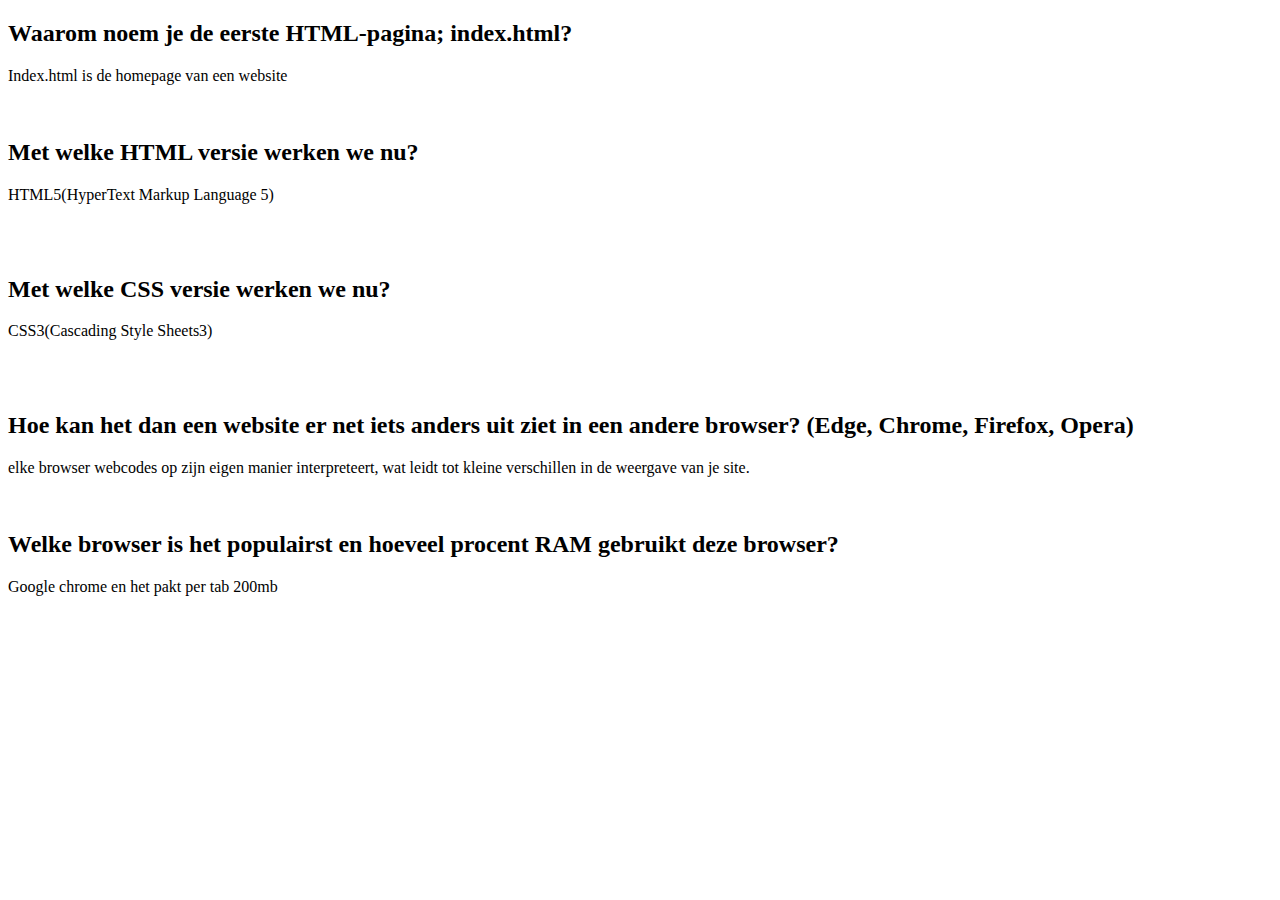
<file: week2/opdracht 2.3/index.html>
<!DOCTYPE html>
<html lang="en">
<head>
    <meta charset="UTF-8">
    <meta name="viewport" content="width=device-width, initial-scale=1.0">
    <title>Document</title>
</head>
<body>
    <h2>Waarom noem je de eerste HTML-pagina; index.html?
    </h2>
    
    <p>Index.html is de homepage van een website</p>
   <br><h2>Met welke HTML versie werken we nu?
</h2> 
   <p>HTML5(HyperText Markup Language 5) </p> <br>
   <br>
   <h2>Met welke CSS versie werken we nu?
</h2>
   <p>CSS3(Cascading Style Sheets3)</p><br>
   <br>
   <h2>Hoe kan het dan een website er net iets anders uit ziet in een andere browser? (Edge, Chrome, Firefox, Opera)</h2>
   <p>elke browser webcodes op zijn eigen manier interpreteert, wat leidt tot kleine verschillen in de weergave van je site.</p><br>
   <h2>Welke browser is het populairst en hoeveel procent RAM gebruikt deze browser?</h2>
   <p>Google chrome en het pakt per tab 200mb </p>
</body>
</html>
</file>
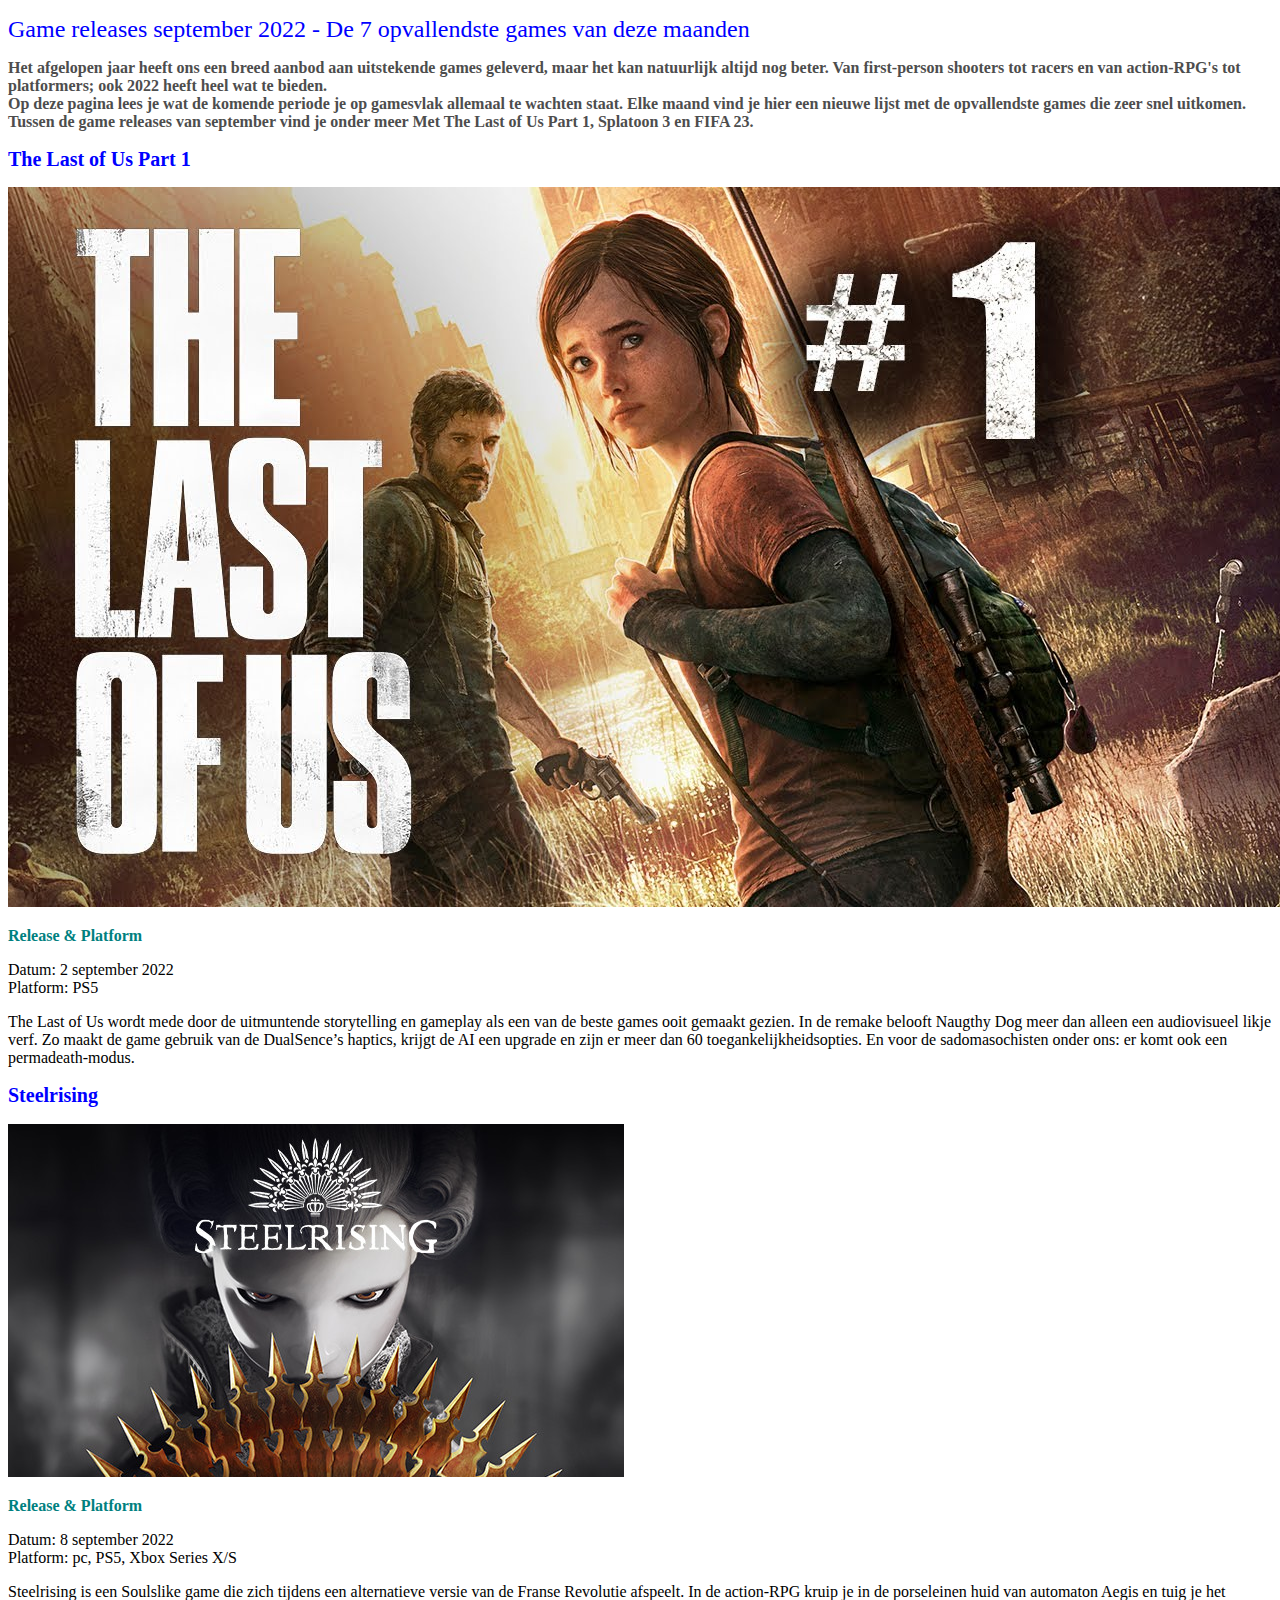
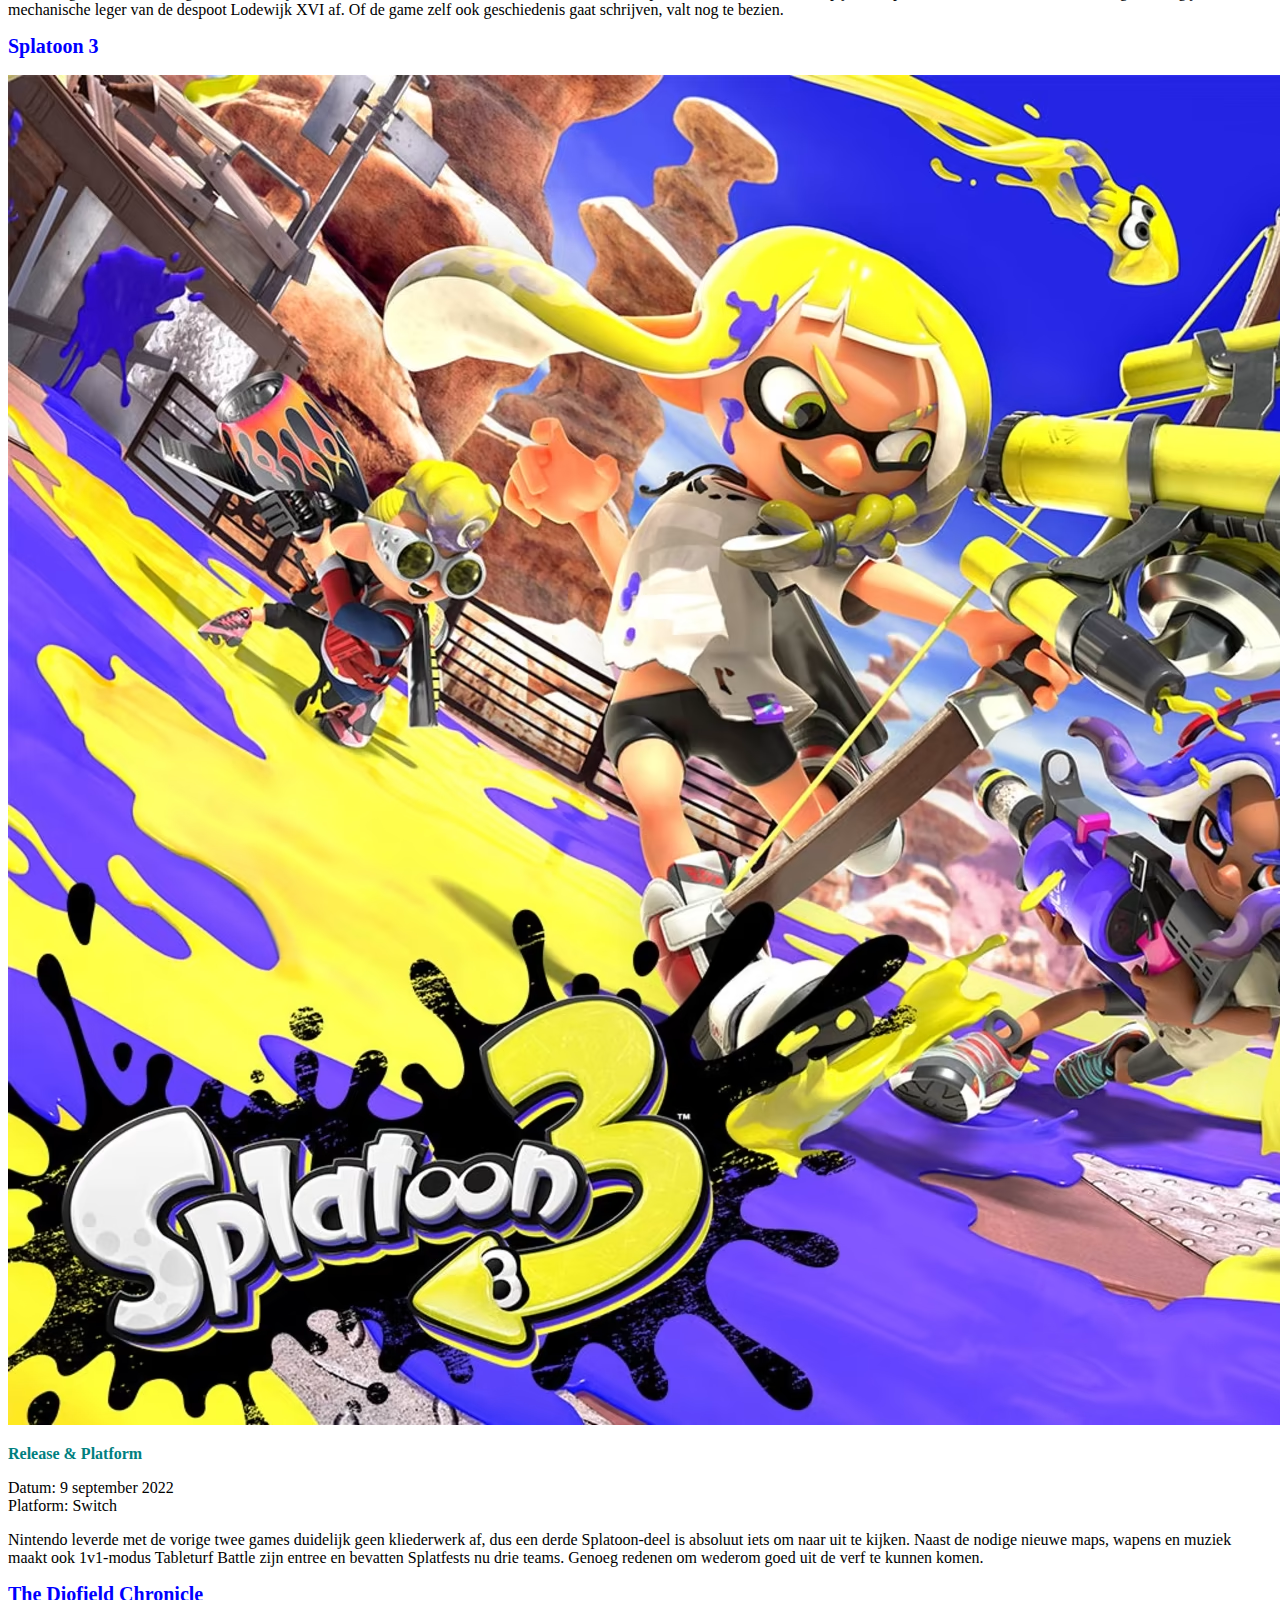
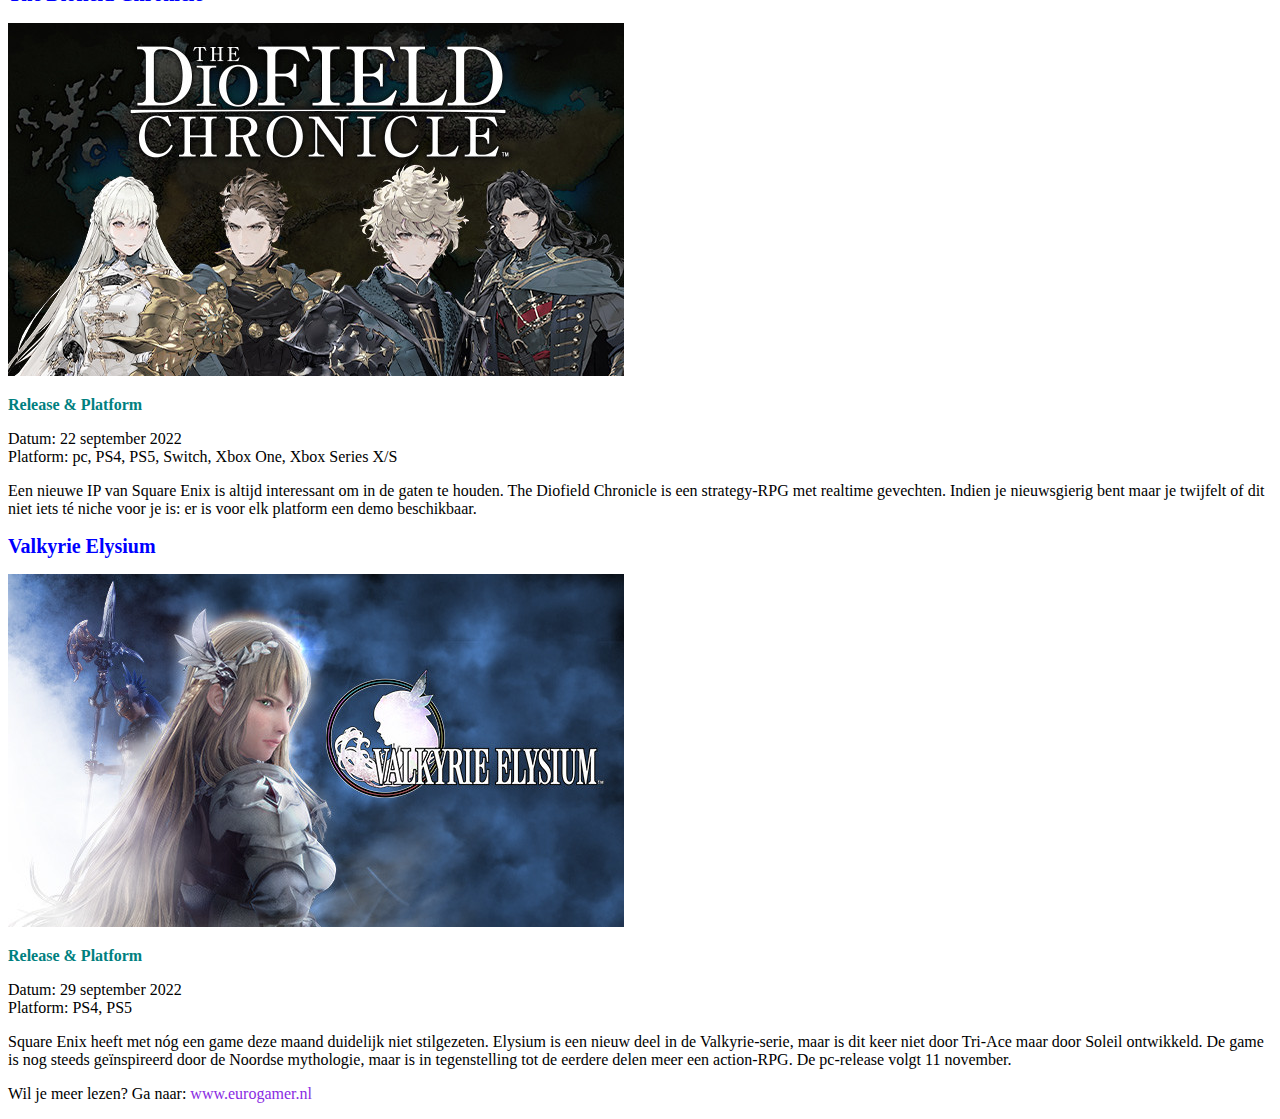
<file: week4/4.1/index.html>
<!DOCTYPE html>
<html lang="en">

<head>
   </style> <meta charset="UTF-8">
    <meta http-equiv="X-UA-Compatible" content="IE=edge">
    <meta name="viewport" content="width=device-width, initial-scale=1.0">
    <link rel="stylesheet" href="style.css">
    <title>Opdracht 4.1 - Font & Color</title>
</head>
<body>
    <main>
        <header>
            <h1>Game releases september 2022 - De 7 opvallendste games van deze maanden</h1>

            <p0>Het afgelopen jaar heeft ons een breed aanbod aan uitstekende games geleverd, maar het kan natuurlijk
                altijd nog beter. Van first-person shooters tot racers en van action-RPG's tot platformers; ook 2022
                heeft heel wat te bieden.
                <br>
                Op deze pagina lees je wat de komende periode je op gamesvlak allemaal te wachten staat. Elke maand vind
                je hier
                een nieuwe lijst met de opvallendste games die zeer snel uitkomen. Tussen de game releases van september
                vind je onder meer Met The Last of Us Part 1, Splatoon 3 en FIFA 23.
            </p>
        </header>
        <section>
            <article>
                <h2>The Last of Us Part 1</h2>
                <img src="./img/lastpart.jpeg" alt="The last part of us part 1">
                <h3>Release & Platform</h3>
                <p>Datum: 2 september 2022 <br>
                    Platform: PS5</p>
                <p>
                    The Last of Us wordt mede door de uitmuntende storytelling en gameplay als een van de beste games
                    ooit
                    gemaakt gezien. In de remake belooft Naugthy Dog meer dan alleen een audiovisueel likje verf. Zo
                    maakt
                    de game
                    gebruik van de DualSence’s haptics, krijgt de AI een upgrade en zijn er meer dan 60
                    toegankelijkheidsopties. En
                    voor de sadomasochisten onder ons: er komt ook een permadeath-modus.
                </p>
            </article>
            <article>
                <h2>Steelrising</h2>
                <img src="./img/steelrising.jpeg" alt="Steelrising">
                <h3>Release & Platform</h3>
                <p>Datum: 8 september 2022 <br>
                    Platform: pc, PS5, Xbox Series X/S</p>
                <p>Steelrising is een Soulslike game die zich tijdens een alternatieve versie van de Franse Revolutie
                    afspeelt. In de action-RPG kruip je in de porseleinen huid van automaton Aegis en tuig je het
                    mechanische leger van
                    de despoot Lodewijk XVI af. Of de game zelf ook geschiedenis gaat schrijven, valt nog te bezien.</p>
            </article>
            <article>
                <h2>Splatoon 3</h2>
                <img src="./img/platoon3.avif" alt="Splatoon 3">
                <h3>Release & Platform</h3>
                <p>Datum: 9 september 2022 <br>
                    Platform: Switch</p>
                <p> Nintendo leverde met de vorige twee games duidelijk geen kliederwerk af, dus een derde Splatoon-deel
                    is
                    absoluut iets om naar uit te kijken. Naast de nodige nieuwe maps, wapens en muziek maakt ook
                    1v1-modus
                    Tableturf
                    Battle zijn entree en bevatten Splatfests nu drie teams. Genoeg redenen om wederom goed uit de verf
                    te
                    kunnen komen.
                </p>
            </article>
            <article>
                <h2>The Diofield Chronicle</h2>
                <img src="./img/diofield.jpeg" alt="The Diofield Chronicle">
                <h3>Release & Platform</h3>
                <p>Datum: 22 september 2022 <br>
                    Platform: pc, PS4, PS5, Switch, Xbox One, Xbox Series X/S</p>
                <p>Een nieuwe IP van Square Enix is altijd interessant om in de gaten te houden. The Diofield Chronicle
                    is
                    een strategy-RPG met realtime gevechten. Indien je nieuwsgierig bent maar je twijfelt of dit niet
                    iets
                    té
                    niche voor je is: er is voor elk platform een demo beschikbaar.</p>
            </article>
            <article>
                <h2>Valkyrie Elysium</h2>
                <img src="./img/valkyrie.jpeg" alt="Valkyrie Elysium">
                <h3>Release & Platform</h3>
                <p>Datum: 29 september 2022 <br>
                    Platform: PS4, PS5</p>
                <p>Square Enix heeft met nóg een game deze maand duidelijk niet stilgezeten. Elysium is een nieuw deel
                    in de
                    Valkyrie-serie, maar is dit keer niet door Tri-Ace maar door Soleil ontwikkeld. De game is nog
                    steeds
                    geïnspireerd door de Noordse mythologie, maar is in tegenstelling tot de eerdere delen meer een
                    action-RPG.
                    De pc-release volgt 11 november.</p>
            </article>

            <p>Wil je meer lezen? Ga naar:
                <a href="https://www.eurogamer.nl/game-releases-de-opvallendste-games-van-deze-maand">www.eurogamer.nl</a>
            </p>
        </section>

    </main>

</body>

</html>
</file>
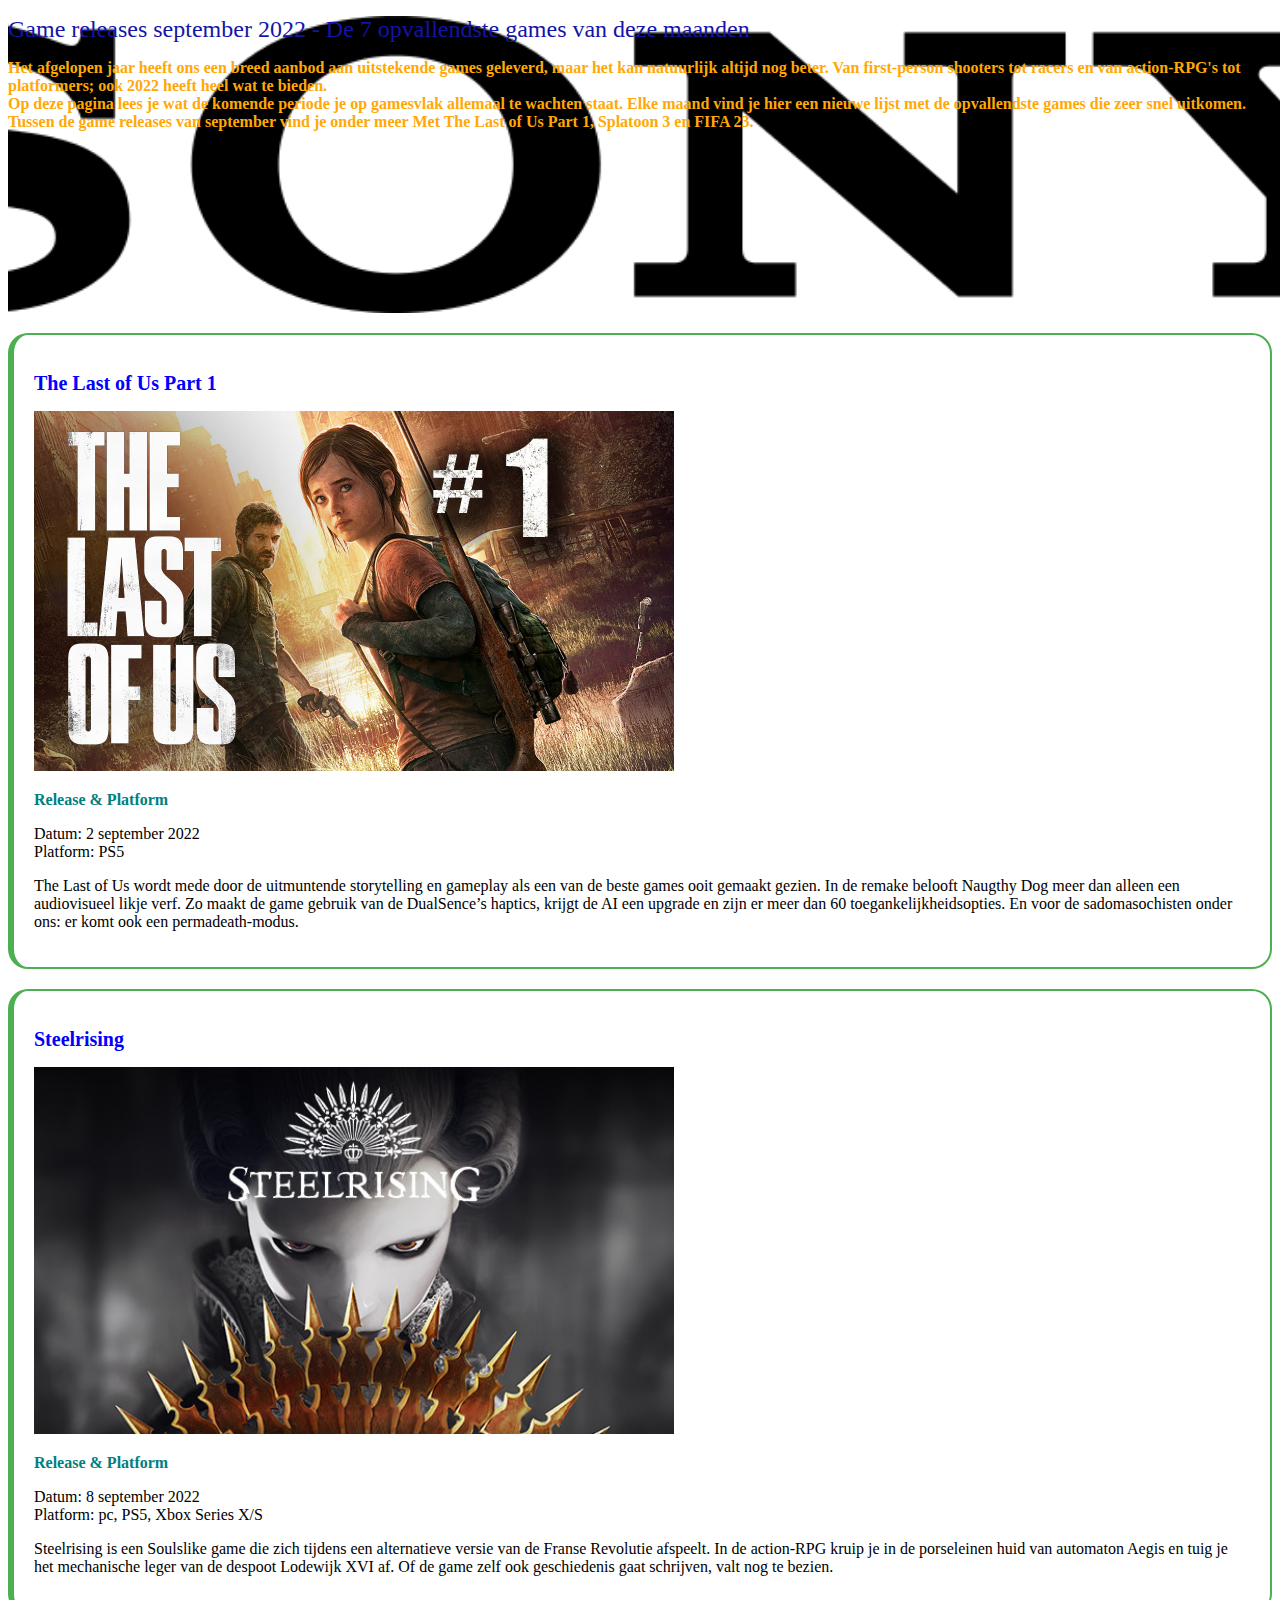
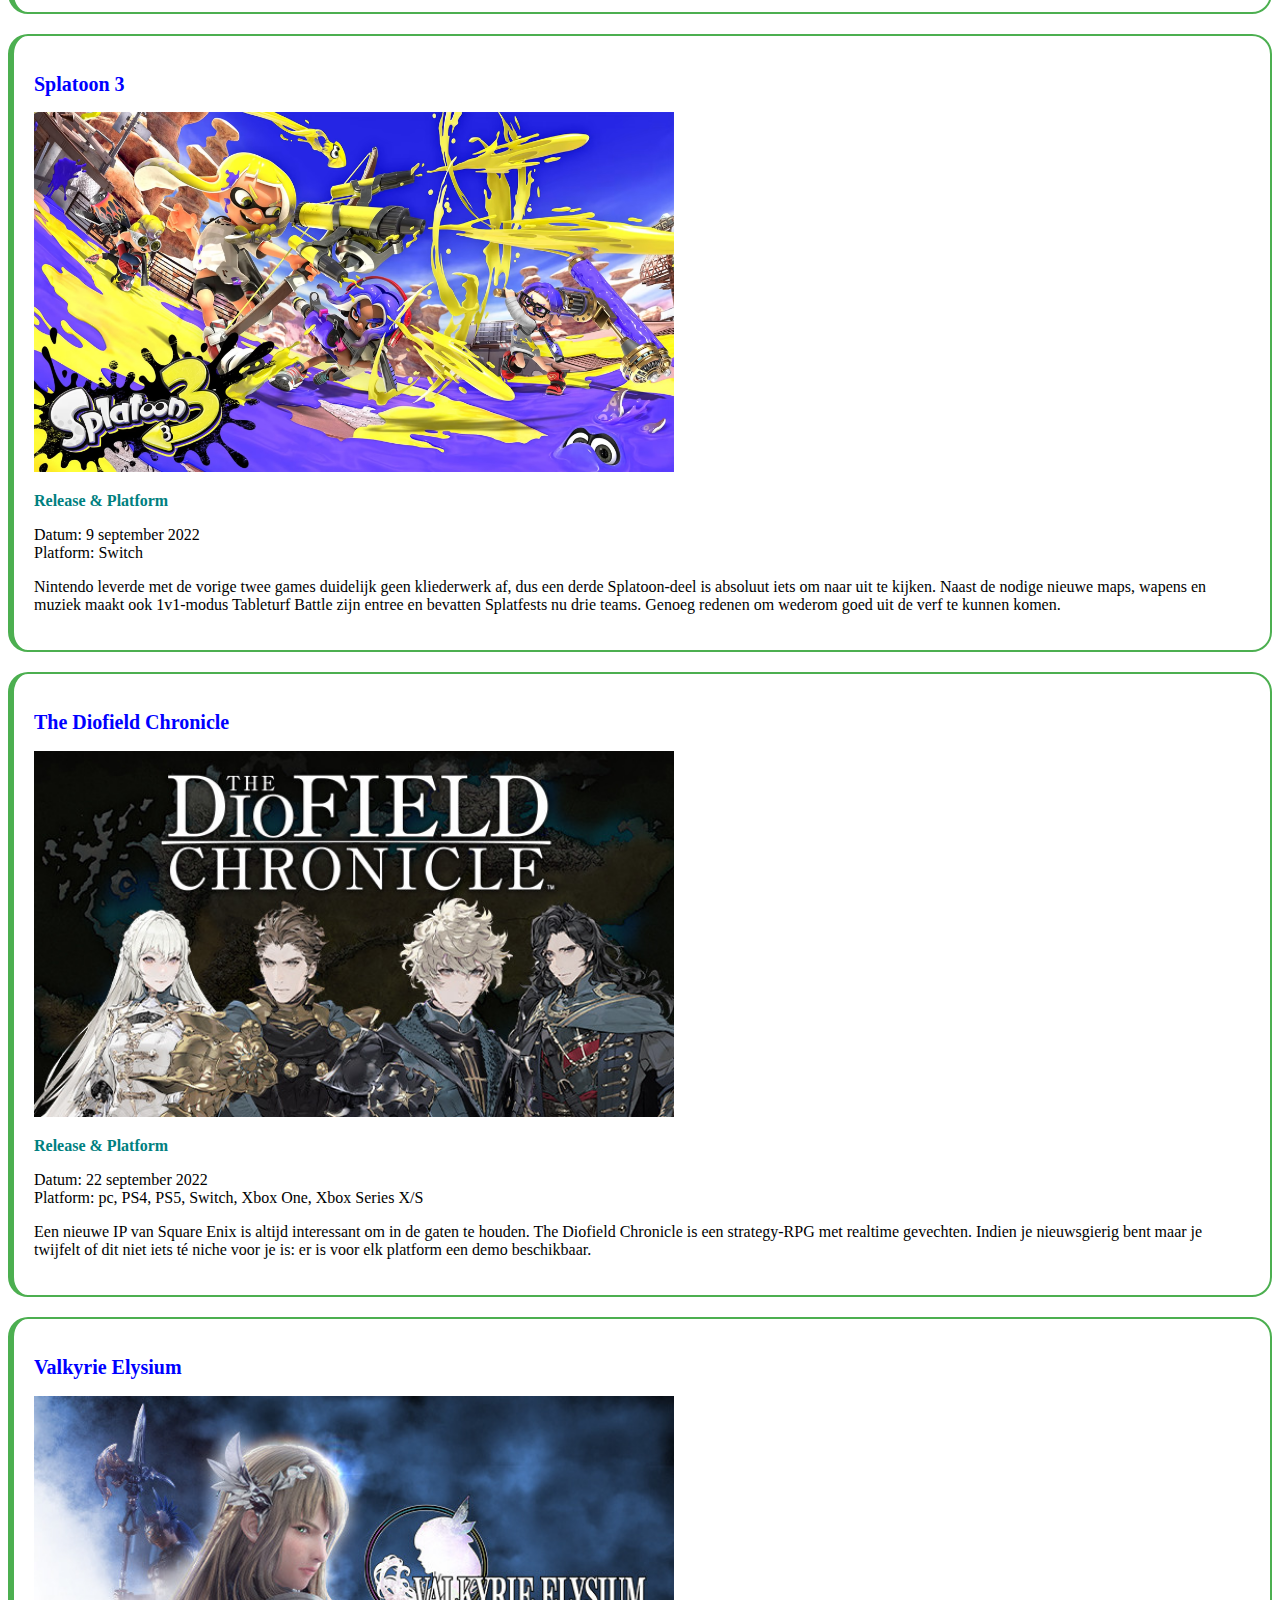
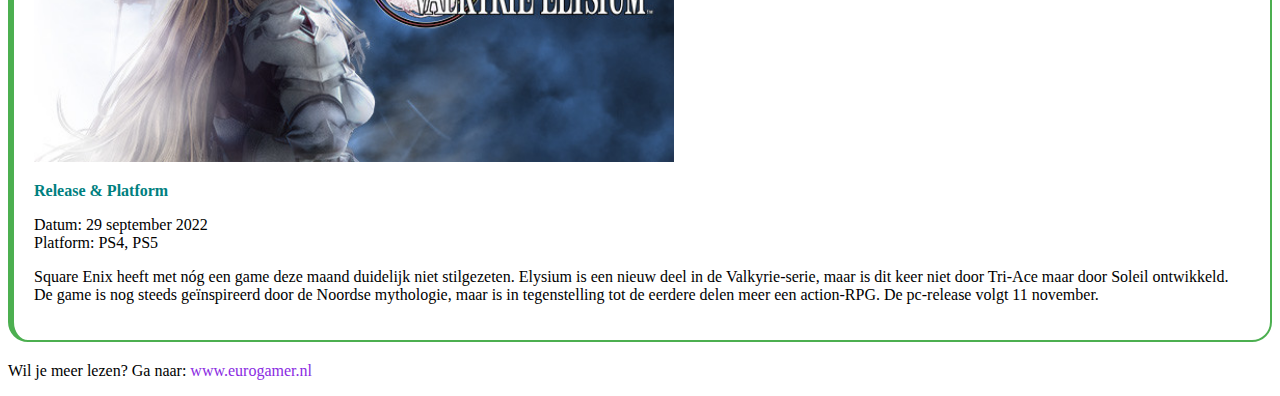
<file: week4/4.2/index.html>
<!DOCTYPE html>
<html lang="en">

<head>
   </style> <meta charset="UTF-8">
    <meta http-equiv="X-UA-Compatible" content="IE=edge">
    <meta name="viewport" content="width=device-width, initial-scale=1.0">
    <link rel="stylesheet" href="style.css">
    <title>Opdracht 4.1 - Font & Color</title>
</head>
<body>
    <main>
      <header>
            <h1>Game releases september 2022 - De 7 opvallendste games van deze maanden</h1>

            <p0>Het afgelopen jaar heeft ons een breed aanbod aan uitstekende games geleverd, maar het kan natuurlijk
                altijd nog beter. Van first-person shooters tot racers en van action-RPG's tot platformers; ook 2022
                heeft heel wat te bieden.
                <br>
                Op deze pagina lees je wat de komende periode je op gamesvlak allemaal te wachten staat. Elke maand vind
                je hier
                een nieuwe lijst met de opvallendste games die zeer snel uitkomen. Tussen de game releases van september
                vind je onder meer Met The Last of Us Part 1, Splatoon 3 en FIFA 23.
            </p>
        </header>
        <section>
            <article>
                <h2>The Last of Us Part 1</h2>
                <img src="./img/lastpart.jpeg" alt="The last part of us part 1">
                <h3>Release & Platform</h3>
                <p>Datum: 2 september 2022 <br>
                    Platform: PS5</p>
                <p>
                    The Last of Us wordt mede door de uitmuntende storytelling en gameplay als een van de beste games
                    ooit
                    gemaakt gezien. In de remake belooft Naugthy Dog meer dan alleen een audiovisueel likje verf. Zo
                    maakt
                    de game
                    gebruik van de DualSence’s haptics, krijgt de AI een upgrade en zijn er meer dan 60
                    toegankelijkheidsopties. En
                    voor de sadomasochisten onder ons: er komt ook een permadeath-modus.
                </p>
            </article>
            <article>
                <h2>Steelrising</h2>
                <img src="./img/steelrising.jpeg" alt="Steelrising">
                <h3>Release & Platform</h3>
                <p>Datum: 8 september 2022 <br>
                    Platform: pc, PS5, Xbox Series X/S</p>
                <p>Steelrising is een Soulslike game die zich tijdens een alternatieve versie van de Franse Revolutie
                    afspeelt. In de action-RPG kruip je in de porseleinen huid van automaton Aegis en tuig je het
                    mechanische leger van
                    de despoot Lodewijk XVI af. Of de game zelf ook geschiedenis gaat schrijven, valt nog te bezien.</p>
            </article>
            <article>
                <h2>Splatoon 3</h2>
                <img src="./img/platoon3.avif" alt="Splatoon 3">
                <h3>Release & Platform</h3>
                <p>Datum: 9 september 2022 <br>
                    Platform: Switch</p>
                <p> Nintendo leverde met de vorige twee games duidelijk geen kliederwerk af, dus een derde Splatoon-deel
                    is
                    absoluut iets om naar uit te kijken. Naast de nodige nieuwe maps, wapens en muziek maakt ook
                    1v1-modus
                    Tableturf
                    Battle zijn entree en bevatten Splatfests nu drie teams. Genoeg redenen om wederom goed uit de verf
                    te
                    kunnen komen.
                </p>
            </article>
            <article>
                <h2>The Diofield Chronicle</h2>
                <img src="./img/diofield.jpeg" alt="The Diofield Chronicle">
                <h3>Release & Platform</h3>
                <p>Datum: 22 september 2022 <br>
                    Platform: pc, PS4, PS5, Switch, Xbox One, Xbox Series X/S</p>
                <p>Een nieuwe IP van Square Enix is altijd interessant om in de gaten te houden. The Diofield Chronicle
                    is
                    een strategy-RPG met realtime gevechten. Indien je nieuwsgierig bent maar je twijfelt of dit niet
                    iets
                    té
                    niche voor je is: er is voor elk platform een demo beschikbaar.</p>
            </article>
            <article>
                <h2>Valkyrie Elysium</h2>
                <img src="./img/valkyrie.jpeg" alt="Valkyrie Elysium">
                <h3>Release & Platform</h3>
                <p>Datum: 29 september 2022 <br>
                    Platform: PS4, PS5</p>
                <p>Square Enix heeft met nóg een game deze maand duidelijk niet stilgezeten. Elysium is een nieuw deel
                    in de
                    Valkyrie-serie, maar is dit keer niet door Tri-Ace maar door Soleil ontwikkeld. De game is nog
                    steeds
                    geïnspireerd door de Noordse mythologie, maar is in tegenstelling tot de eerdere delen meer een
                    action-RPG.
                    De pc-release volgt 11 november.</p>
            </article>

            <p>Wil je meer lezen? Ga naar:
                <a href="https://www.eurogamer.nl/game-releases-de-opvallendste-games-van-deze-maand">www.eurogamer.nl</a>
            </p>
        </section>

    </main>

</body>

</html>
</file>
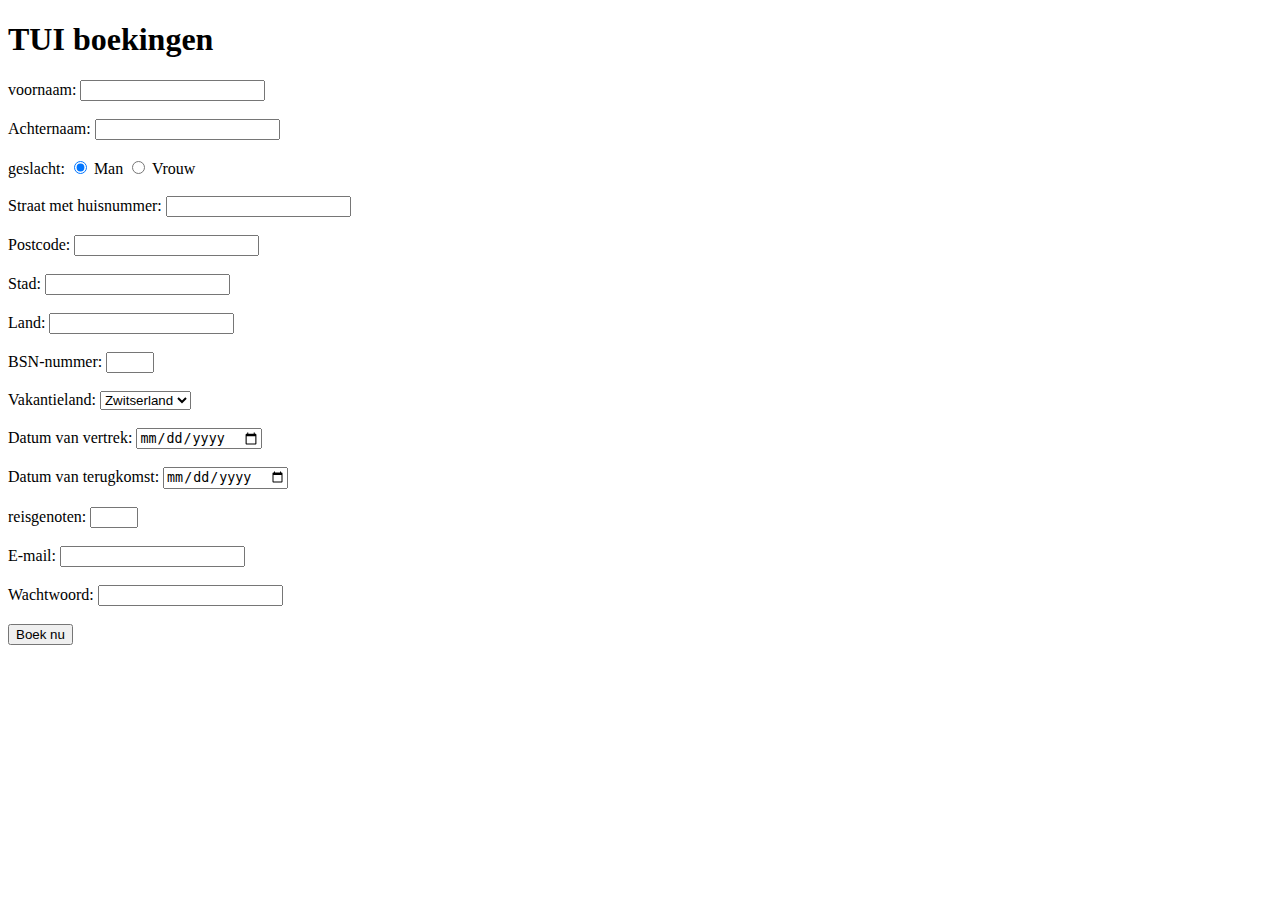
<file: week3/P1-html-css-layout-main/opdracht 3.2/index.html>
<!DOCTYPE html>
<html lang="en">
<head> 
    <meta charset="UTF-8">
    <meta name="viewport" content="width=device-width, initial-scale=1.0">
    <title>TUI boeking</title>
</head>
<body><form action="/submit"method="post">
   <h1>TUI boekingen</h1>
   <label for="voornaam">voornaam:</label>
   <input type="text" name="voornaam" id="voornaam" pattern="[A-Za-z]+" required>
   <br><br>

   <label for="Achternaam">Achternaam:</label>
   <input type="text" name="Achternaam" id="Achternaam" pattern="[A-Za-z]+" required>
   <br><br>

   <label for="geslacht">geslacht:</label>
<input type="radio" name="gender" id="man" checked>
<label for="man">Man</label>
<input type="radio" name="gender" id="Vrouw">
<label for="vrouw">Vrouw</label>
<br><br>

<label for="Straat">Straat met huisnummer:</label>
<input type="text" name="address" id="address" required>
<br><br>

<label for="Postcode">Postcode:</label>
<input type="text" name="Postcode" id="postcode" required>
<br><br>

<label for="Stad">Stad:</label>
<input type="text" name="Stad" id="Stad" required>
<br><br>

<label for="Land">Land:</label>
<input type="text" name="Land" id="Land" required>
<br><br>

<label for="BSN-nummer">BSN-nummer:</label>
<input type="number" name="bsn" min="0" max="9" id="bsn" required>
<br><br>

<label for="Vakantieland">Vakantieland:</label>
<select name="Vakantieland" id="Vakantieland">Vakantieland
<option value="Zwitserland">Zwitserland</option>
<option value="Frankrijk">Frankrijk</option>
<option value="Turkije">Turkije</option>
</select required >
<br><br>

<label for="vertrek">Datum van vertrek:</label>
<input type="date" name="vertrek" id="vertrek" min="2024-09-23" required>
<br><br>

<label for="terugkomst">Datum van terugkomst:</label>
<input type="date" name="terugkomst" id="terugkomst" min="2024-09-24" required>
<br><br>

<label for="reisgenoten">reisgenoten:</label>
<input type="number" name="reisgenoten" id="reisgenoten" min="0" max="4" required>
<br><br>

<label for="email">E-mail:</label>
<input type="email" name="email" id="email" required>
<br><br>

<label for="Wachtwoord">Wachtwoord:</label>
<input type="password" name="Wachtwoord" id="Wachtwoord">
<br><br>

<input type="submit" value="Boek nu">
</form>
</body>
</html>
</file>
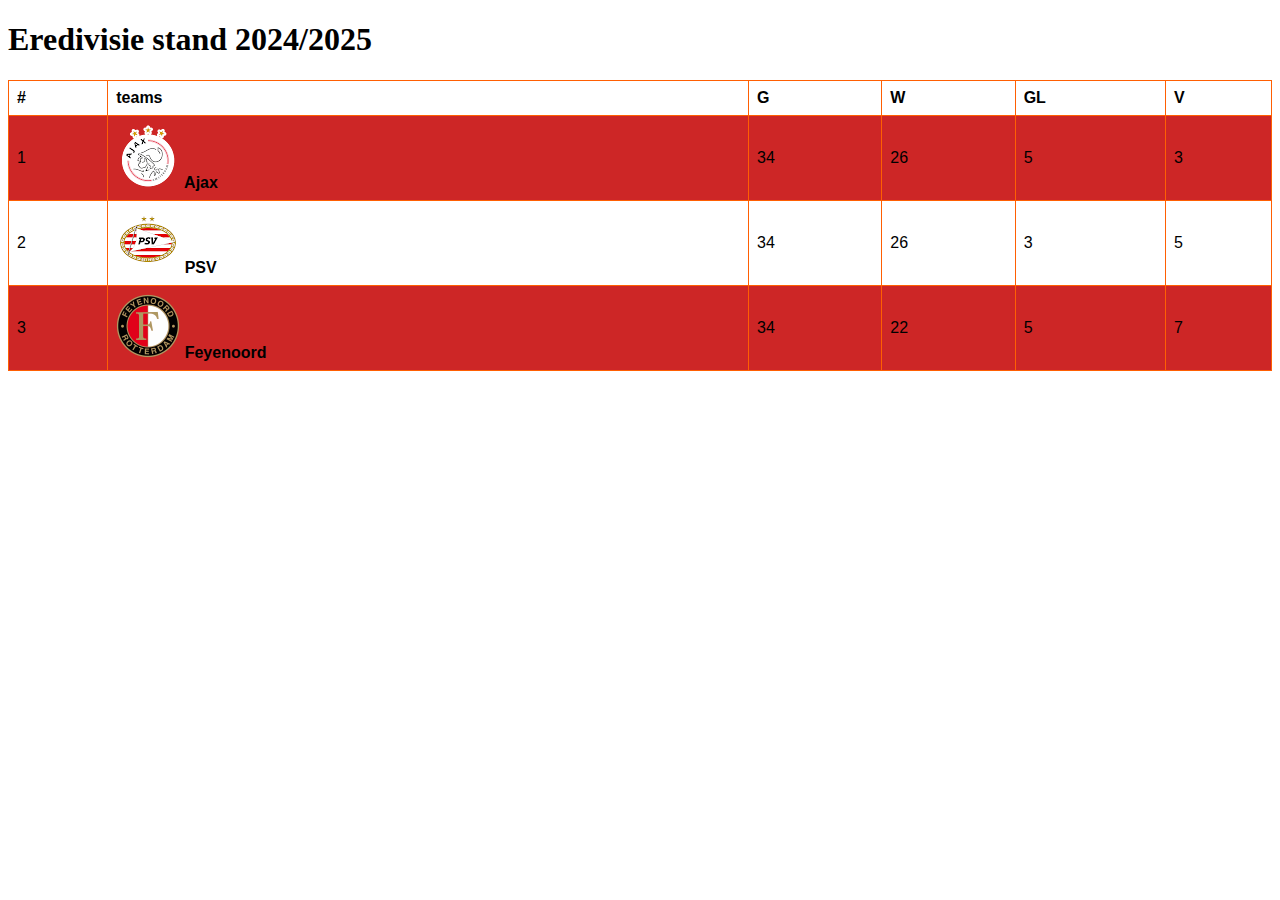
<file: week3/P1-html-css-layout-main/opdracht 3.3/index.html>
<!DOCTYPE html>
<html lang="en">
<head>
    <style>table {
        font-family: arial, sans-serif;
        border-collapse: collapse;
        width: 100%;
      }
      
      td, th {
        border: 1px solid #ff5f02;
        text-align: left;
        padding: 8px;
      }
      
      tr:nth-child(even) {
        background-color: #cd2626;
      }</style>
    <meta charset="UTF-8">
    <meta name="viewport" content="width=device-width, initial-scale=1.0">
    <title>Eredivisie</title>
</head>
<body>
    <h1>Eredivisie  stand 2024/2025</h1>
    <table>
    <tr>
    <th>#</th>
<th>teams</th>
<th>G</th>
<th>W</th>
<th>GL</th>
<th>V</th>
</tr>
<tr>
    <td>1</td>
    <th><img src="[data-uri]" alt="">
         Ajax </th>
<td>34</td>
<td>26</td>
<td>5</td>
<td>3</td>
</tr>
<tr>
    <td>2</td>
    <th> <img src="[data-uri]" alt="">
        PSV</th>
    <td>34</td>
<td>26</td>
<td>3</td>
<td>5</td>
</tr>
<tr>
    <td>3</td>
<th> <img src="[data-uri]" alt="">
    Feyenoord</th>
<td>34</td>
<td>22</td>
<td>5</td>
<td>7</td>
</tr>


    
    </table>
</body>
</html>
</file>
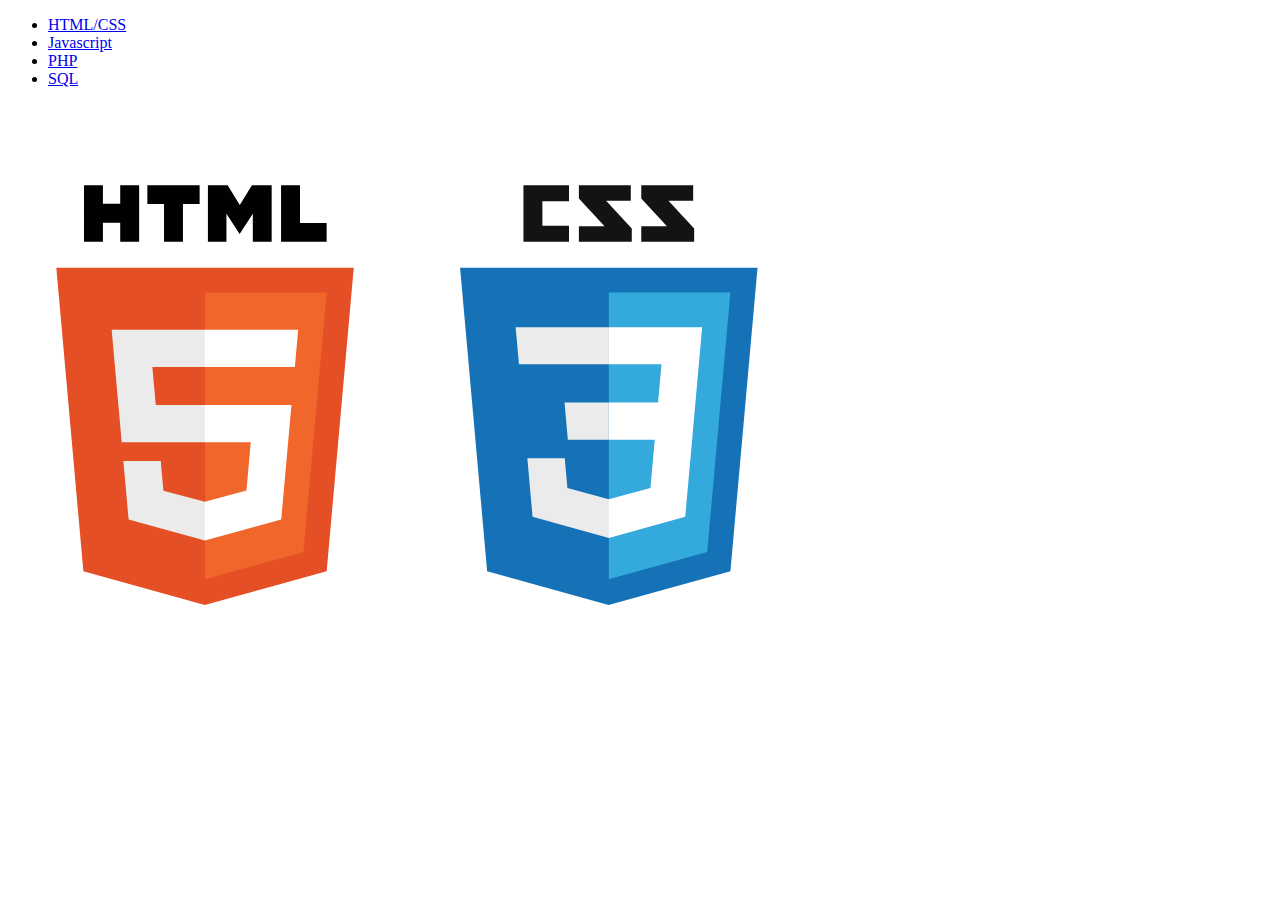
<file: week4/4.3/html-css.html>
<!DOCTYPE html>
<html lang="en">
<head>
    <meta charset="UTF-8">
    <meta name="viewport" content="width=device-width, initial-scale=1.0">
    <title>html-css</title>
</head>
<body>
      <ul>
        <li><a href="html-css.html">HTML/CSS</a></li>
        <li><a href="javascript.html">Javascript</a></li>
        <li><a href="php.html">PHP</a></li>
        <li><a href="SQL.html">SQL</a></li>
      </ul>
      <img src="img/html.png" alt="">
</body>
</html>
</file>
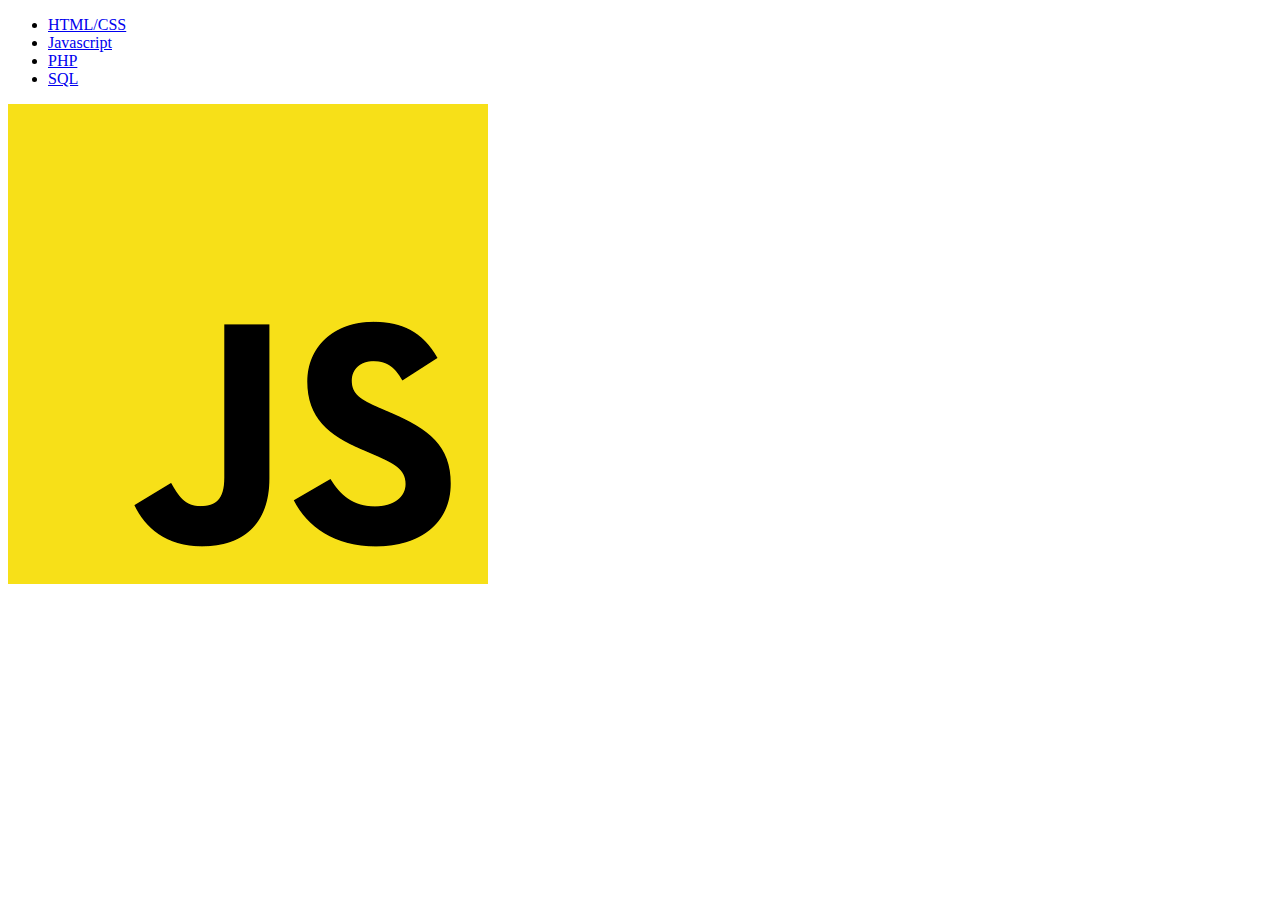
<file: week4/4.3/javascript.html>
<!DOCTYPE html>
<html lang="en">
<head>
    <meta charset="UTF-8">
    <meta name="viewport" content="width=device-width, initial-scale=1.0">
    <title>javascript</title>
</head>
<body>
    <ul>
        <li><a href="html-css.html">HTML/CSS</a></li>
        <li><a href="javascript.html">Javascript</a></li>
        <li><a href="php.html">PHP</a></li>
        <li><a href="SQL.html">SQL</a></li>
      </ul>
      <img src="img/javascript.png" alt="">
</body>
</html>
</file>
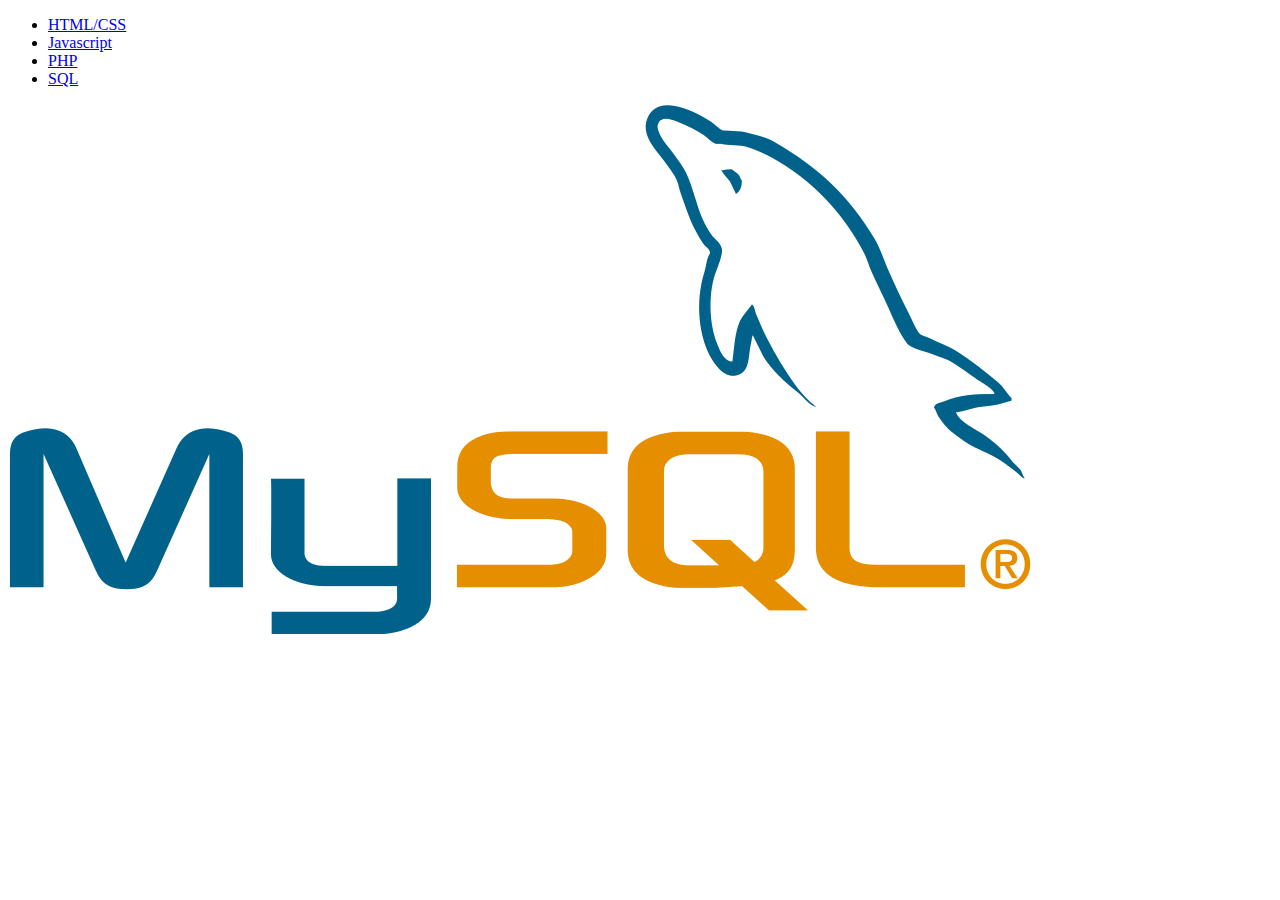
<file: week4/4.3/SQL.html>
<!DOCTYPE html>
<html lang="en">
<head>
    <meta charset="UTF-8">
    <meta name="viewport" content="width=device-width, initial-scale=1.0">
    <title>SQL</title>
</head>
<body>
    <ul>
        <li><a href="html-css.html">HTML/CSS</a></li>
        <li><a href="javascript.html">Javascript</a></li>
        <li><a href="php.html">PHP</a></li>
        <li><a href="SQL.html">SQL</a></li>
      </ul>
      <img src="img/mysql.png" alt="">
</body>
</html>
</file>
<file: week4/4.1/style.css>
h1{
color: blue;
font-size: 24px;
font-weight: bold;
font-weight: 100;
}

h2{
font-size: 20px;
color: #0000ff;
font-weight: bold;

}
h3{
font-size: 16px;
color: teal;
font-weight: bold;
}
p0{
color: #4d4d4d;
font-weight: bold;

}
a{color: #8A2BE2;
text-decoration: none;
}
</file>
<file: week4/4.2/style.css>
header{
width: 100vw;
min-height: 33vh;

background-image: url(img/Sony_Logo.webp);
background-size: cover;
background-repeat: no-repeat;
background-position: center;
}

img{
width: 50vw;
height: auto;
}

h1{
color: rgb(20, 20, 166);
font-size: 24px;
font-weight: bold;
font-weight: 100;
}

h2{
font-size: 20px;
color: #0000ff;
font-weight: bold;

}

h3{
font-size: 16px;
color: teal;
font-weight: bold;
}

p0{
color: #ffa806;
font-weight: bold;

}

a{color: #8A2BE2;
text-decoration: none;
}

article{
border: 2px solid #4caf50;
border-left: 6px solid #4caf50;
border-radius: 20px;
padding: 20px;
margin: 20px 0;

}
</file>
